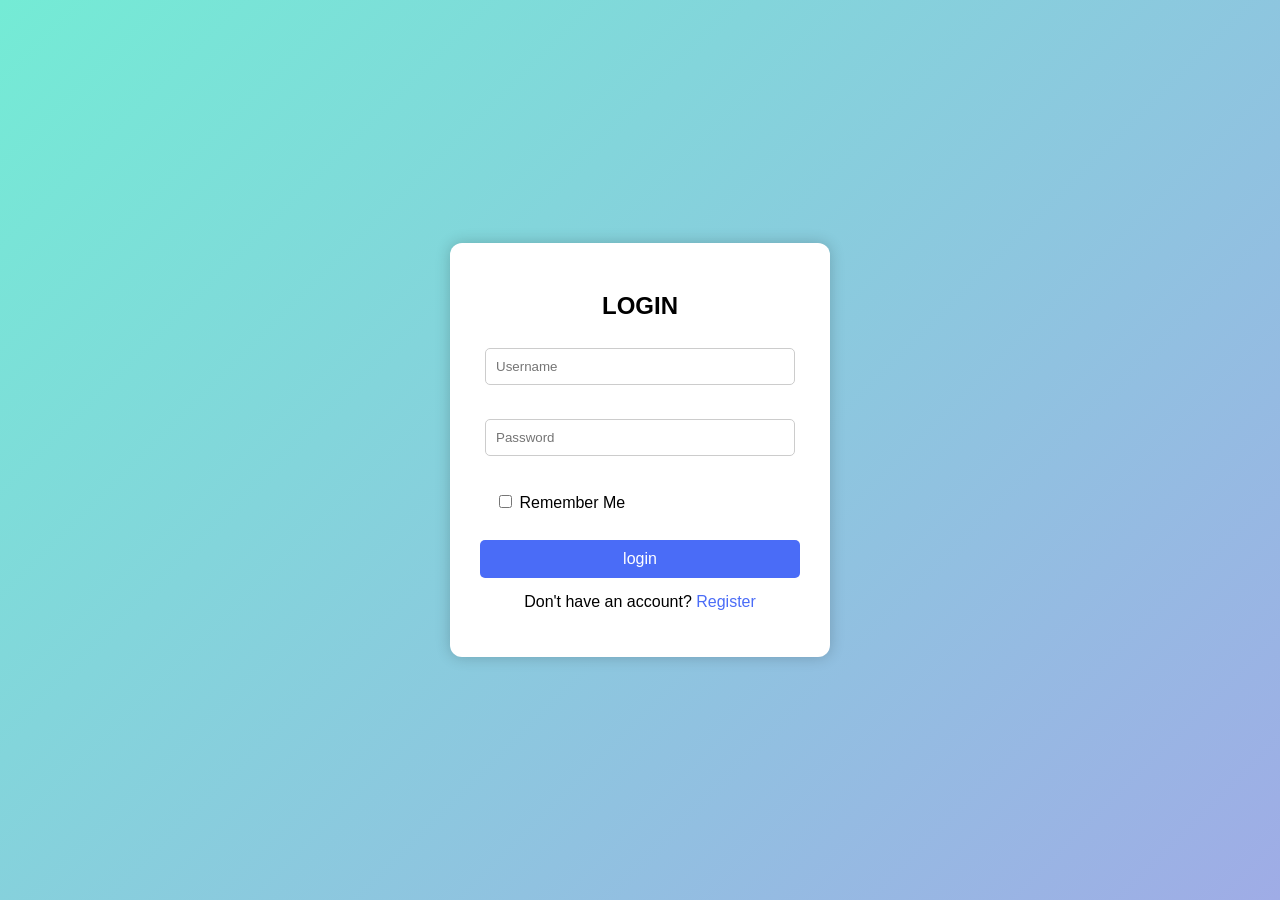
<file: index.html>
<!DOCTYPE html>
<html>
<head>
    <title>Login</title>
    <link rel="stylesheet"href="style.css">
</head>
<body>
<div class="container">
    <h2>LOGIN</h2>
<input type="text" placeholder="Username"><br><br>
<input type="password" placeholder="Password"><br><br>
    <div class="remember">
    <input type="checkbox"> Remember Me<br><br>
    </div>
    <button onclick="window.location.href='dashboard.html'">login</button>
    <p>Don't have an account?
        <a href="register.html">Register</a>
    </p>
    </div>
</body>
</html>
</file>
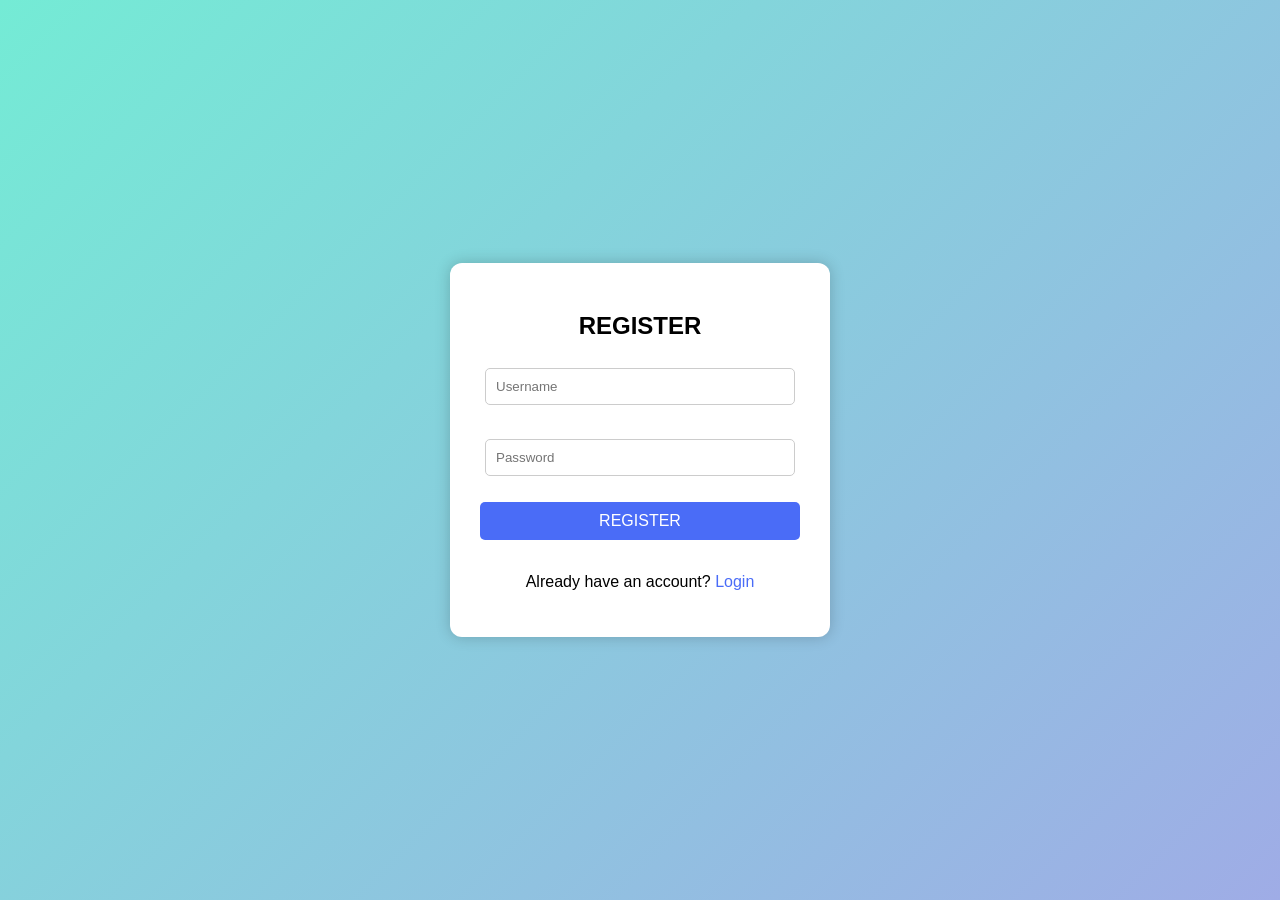
<file: register.html>
<!DOCTYPE html>
<html>
<head>
    <title>Register</title>
    <link rel="stylesheet"href="style.css">
</head>
<body>
    <div class="container">
    <h2>REGISTER</h2>
   <input type="text" placeholder="Username"><br><br>
   <input type="password" placeholder="Password"><br><br>
    <button>REGISTER</button><br><br>
        <p>Already have an account?
        <a href="index.html">Login</a>
    </p>
    </div>
</body>
</html>
</file>
<file: style.css>
body {
    margin: 0;
    padding: 0;
    height: 100vh;
    display: flex;
    justify-content: center;
    align-items: center;
    font-family: Arial, sans-serif;
    background: linear-gradient(135deg, #74ebd5, #9face6);
}
.container {
    background: white;
    padding: 30px;
    width: 320px;
    border-radius: 12px;
    text-align: center;
    box-shadow: 0 0 15px rgba(0,0,0,0.2);
}
h2 {
    margin-bottom: 20px;
}
input[type="text"],
input[type="password"] {
    width: 90%;
    padding: 10px;
    margin: 8px 0;
    border: 1px solid #ccc;
    border-radius: 5px;
}
.remember {
    margin: 10px 0;
    text-align: left;
    padding-left: 15px;
}button {
    width: 100%;
    padding: 10px;
    border: none;
    border-radius: 5px;
    background: #4a6cf7;
    color: white;
    font-size: 16px;
    cursor: pointer;
}
button:hover {
    background: #3451d1;
}
a {
    text-decoration: none;
    color: #4a6cf7;
}
p {
    margin-top: 15px;
}
</file>
